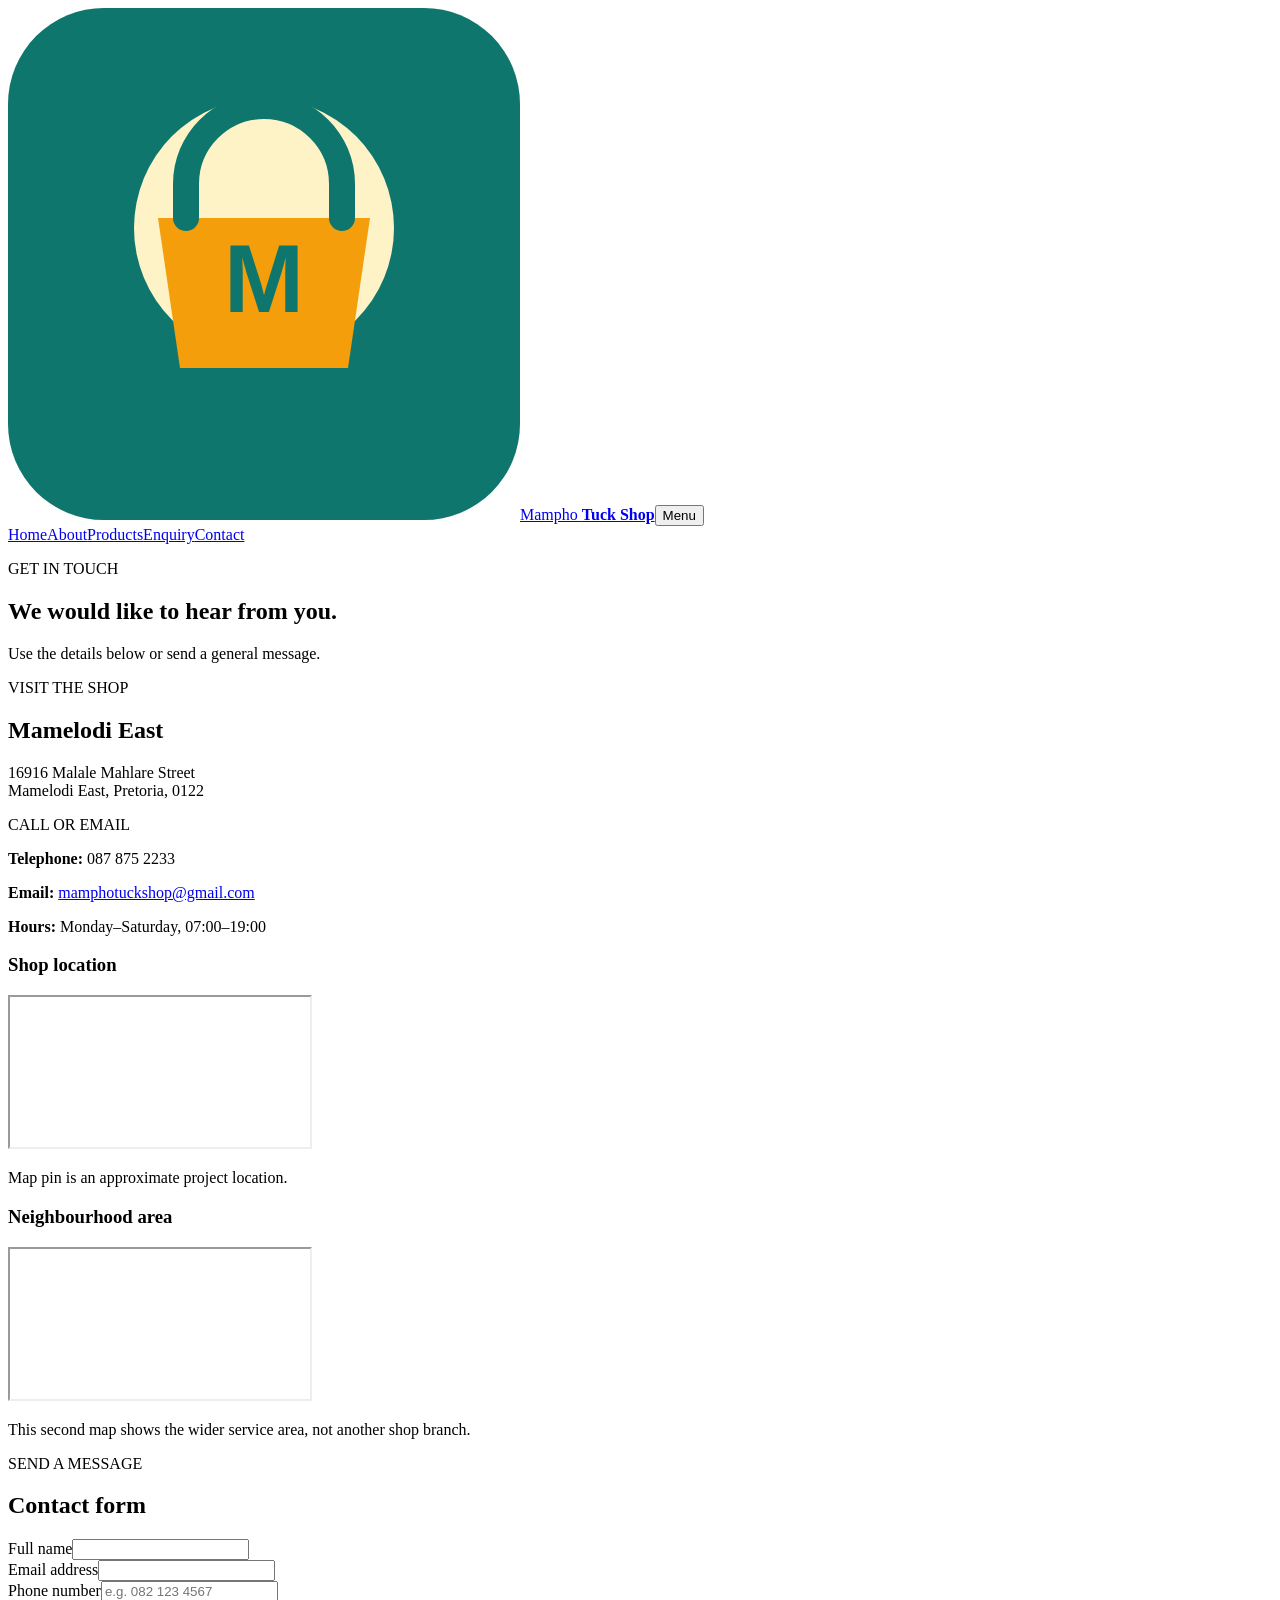
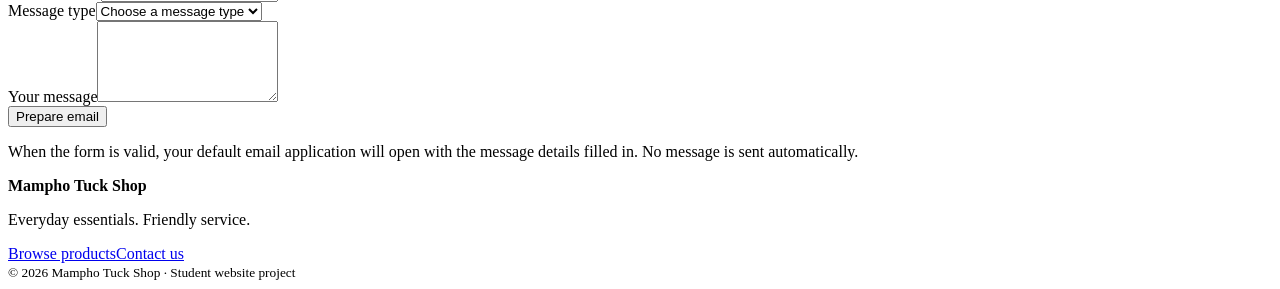
<file: Mampho_Tuck_Shop_Part_3/WEBE5020_Part3/contact.html>
<!doctype html>
<html lang="en">
<head>
<meta charset="utf-8">
<meta name="viewport" content="width=device-width, initial-scale=1">
<title>Contact | Mampho Tuck Shop</title>
<meta name="description" content="Contact Mampho Tuck Shop in Mamelodi East. Find sample contact details, map directions and a validated message form.">
<meta name="keywords" content="Mampho Tuck Shop, tuck shop Mamelodi, snacks, cold drinks, bread, household essentials">
<meta name="author" content="Zwivhuya Ndou">
<meta name="gallery" content="index, follow">
<meta name="author" content="oktallmadamusiq@gmail.co.za"
<link rel="stylesheet" href="assets/css/style.css">
</head>
<body><header class="site-header"><div class="container nav-wrap"><a class="brand" href="index.html"><img src="assets/images/logo.svg" alt="Mampho Tuck Shop logo"><span>Mampho <b>Tuck Shop</b></span></a><button class="menu-toggle" aria-label="Open navigation" aria-expanded="false">Menu</button><nav class="nav-links" aria-label="Main navigation"><a href="index.html">Home</a><a href="about.html">About</a><a href="products.html">Products</a><a href="enquiry.html">Enquiry</a><a href="contact.html">Contact</a></nav></div></header><main><section class="page-banner"><div class="container"><p class="kicker">GET IN TOUCH</p><h1>We would like to hear from you.</h1><p>Use the details below or send a general message.</p></div></section><section class="section"><div class="container contact-grid"><div class="contact-details"><div class="contact-card"><p class="kicker">VISIT THE SHOP</p><h2>Mamelodi East</h2><p>16916 Malale Mahlare Street<br>Mamelodi East, Pretoria, 0122</p></div><div class="contact-card"><p class="kicker">CALL OR EMAIL</p><p><strong>Telephone:</strong> 087 875 2233</p><p><strong>Email:</strong> <a href="mailto:mamphotuckshop@gmail.com">mamphotuckshop@gmail.com</a></p><p><strong>Hours:</strong> Monday–Saturday, 07:00–19:00</p></div><div class="map-card"><h3>Shop location</h3><iframe title="Map showing Mamelodi East Pretoria" src="https://www.google.com/maps?q=16916+Malale+Mahlare+Street,+Mamelodi+East,+Pretoria&output=embed" loading="lazy" referrerpolicy="no-referrer-when-downgrade"></iframe><p>Map pin is an approximate project location.</p></div><div class="map-card"><h3>Neighbourhood area</h3><iframe title="Map showing the wider Mamelodi East area" src="https://www.google.com/maps?q=Mamelodi+East,+Pretoria&output=embed" loading="lazy" referrerpolicy="no-referrer-when-downgrade"></iframe><p>This second map shows the wider service area, not another shop branch.</p></div></div><form class="site-form" id="contactForm" novalidate><p class="kicker">SEND A MESSAGE</p><h2>Contact form</h2><div class="form-row"><label for="contactName">Full name</label><input id="contactName" name="name" required minlength="2" maxlength="60"></div><div class="form-row"><label for="contactEmail">Email address</label><input id="contactEmail" name="email" type="email" required></div><div class="form-row"><label for="contactPhone">Phone number</label><input id="contactPhone" name="phone" type="tel" pattern="[0-9+() -]{7,20}" placeholder="e.g. 082 123 4567" required></div><div class="form-row"><label for="contactType">Message type</label><select id="contactType" name="type" required><option value="">Choose a message type</option><option>General question</option><option>Product feedback</option><option>Opening hours</option><option>Other</option></select></div><div class="form-row"><label for="contactMessage">Your message</label><textarea id="contactMessage" name="message" rows="5" minlength="10" maxlength="1000" required></textarea></div><button class="btn btn-dark" type="submit">Prepare email</button><p class="small-note">When the form is valid, your default email application will open with the message details filled in. No message is sent automatically.</p><div id="contactResult" class="form-result" role="status" aria-live="polite"></div></form></div></section></main><footer class="site-footer"><div class="container footer-inner"><div><strong>Mampho Tuck Shop</strong><p>Everyday essentials. Friendly service.</p></div><div><a href="products.html">Browse products</a><a href="contact.html">Contact us</a></div><small>© <span data-year></span> Mampho Tuck Shop · Student website project</small></div></footer><script src="assets/js/main.js"></script></body></html>
</file>
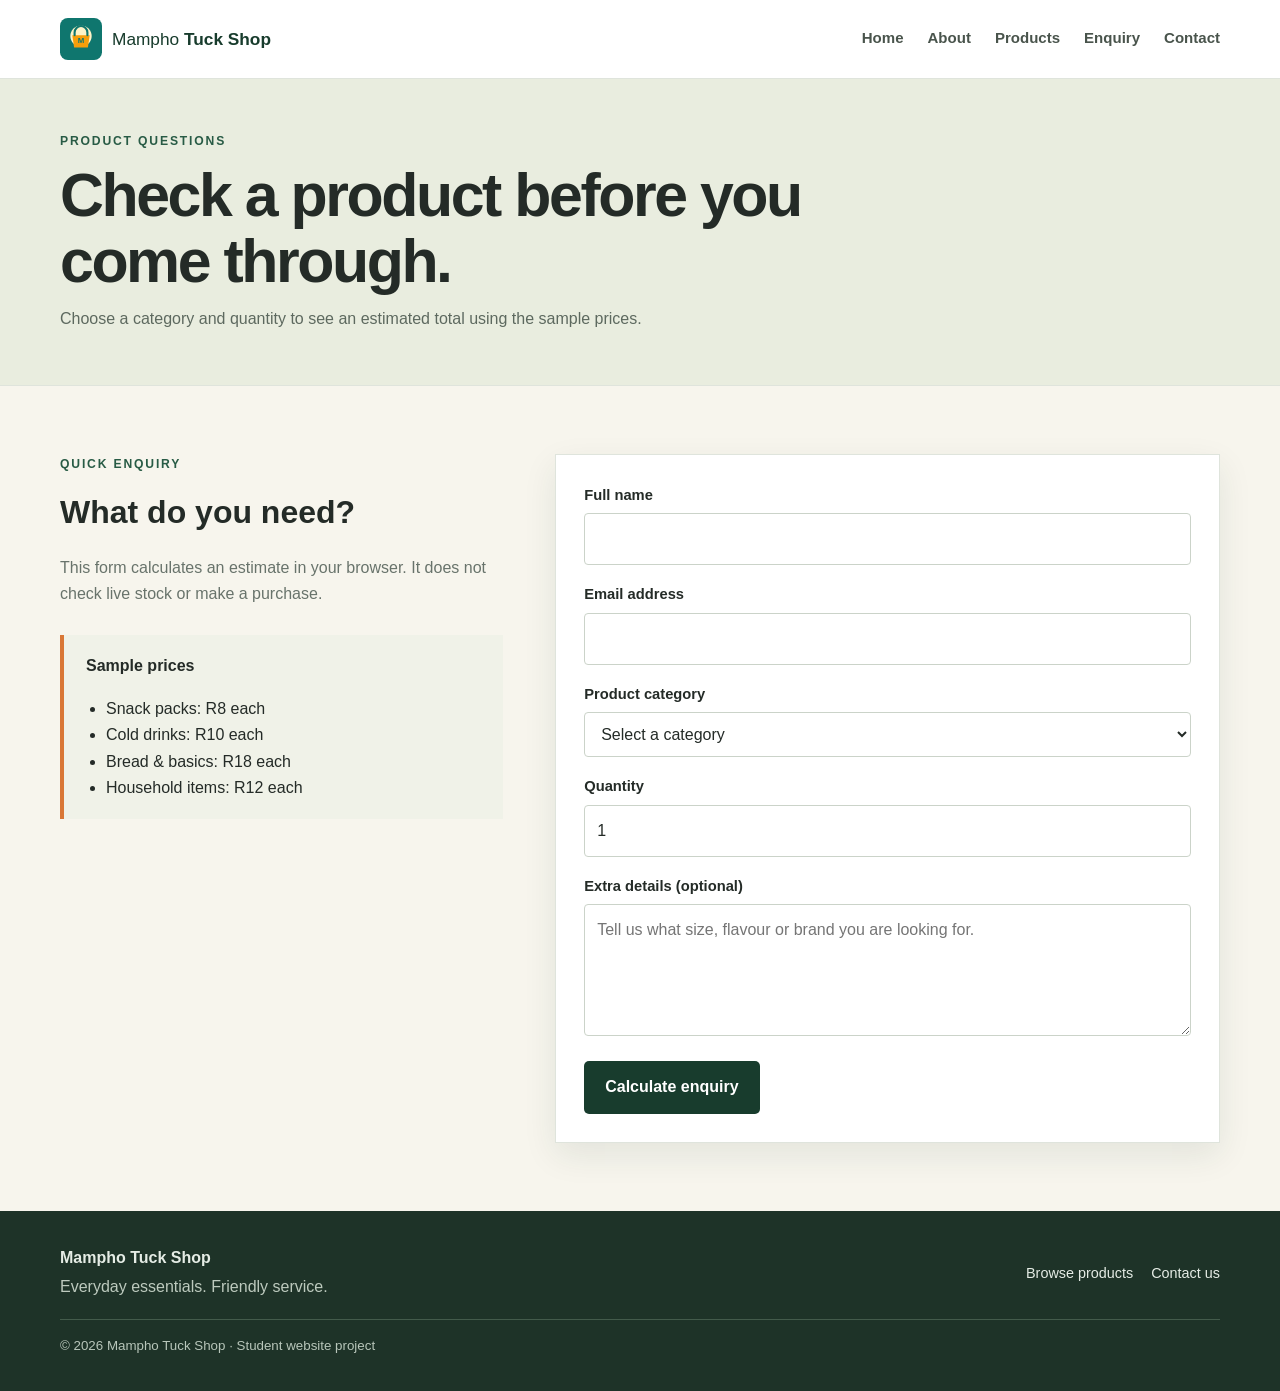
<file: Mampho_Tuck_Shop_Part_3/WEBE5020_Part3/enquiry.html>
<!doctype html>
<html lang="en">
<head>
<meta charset="utf-8">
<meta name="viewport" content="width=device-width, initial-scale=1">
<title>Product Enquiry | Mampho Tuck Shop</title>
<meta name="description" content="Ask Mampho Tuck Shop about sample product prices and availability. Calculate an estimated product enquiry total.">
<meta name="keywords" content="Mampho Tuck Shop, tuck shop Mamelodi, snacks, cold drinks, bread, household essentials">
<meta name="author" content="Zwivhuya Ndou">
<meta name="author"content="oktallmandamusiq@gmail.com"
<meta name="gallery" content="index, follow">
<link rel="stylesheet" href="assets/css/style.css">
</head>
<body><header class="site-header"><div class="container nav-wrap"><a class="brand" href="index.html"><img src="assets/images/logo.svg" alt="Mampho Tuck Shop logo"><span>Mampho <b>Tuck Shop</b></span></a><button class="menu-toggle" aria-label="Open navigation" aria-expanded="false">Menu</button><nav class="nav-links" aria-label="Main navigation"><a href="index.html">Home</a><a href="about.html">About</a><a href="products.html">Products</a><a href="enquiry.html">Enquiry</a><a href="contact.html">Contact</a></nav></div></header><main><section class="page-banner"><div class="container"><p class="kicker">PRODUCT QUESTIONS</p><h1>Check a product before you come through.</h1><p>Choose a category and quantity to see an estimated total using the sample prices.</p></div></section><section class="section"><div class="container form-layout"><div class="form-intro"><p class="kicker">QUICK ENQUIRY</p><h2>What do you need?</h2><p>This form calculates an estimate in your browser. It does not check live stock or make a purchase.</p><div class="notice"><strong>Sample prices</strong><ul><li>Snack packs: R8 each</li><li>Cold drinks: R10 each</li><li>Bread & basics: R18 each</li><li>Household items: R12 each</li></ul></div></div><form class="site-form" id="enquiryForm" novalidate><div class="form-row"><label for="enqName">Full name</label><input id="enqName" name="name" type="text" minlength="2" maxlength="60" required></div><div class="form-row"><label for="enqEmail">Email address</label><input id="enqEmail" name="email" type="email" required></div><div class="form-row"><label for="enqProduct">Product category</label><select id="enqProduct" name="product" required><option value="">Select a category</option><option value="snacks">Snack packs – R8</option><option value="drinks">Cold drinks – R10</option><option value="bread">Bread & basics – R18</option><option value="household">Household items – R12</option></select></div><div class="form-row"><label for="enqQty">Quantity</label><input id="enqQty" name="quantity" type="number" min="1" max="50" value="1" required></div><div class="form-row"><label for="enqMessage">Extra details (optional)</label><textarea id="enqMessage" name="message" rows="4" maxlength="400" placeholder="Tell us what size, flavour or brand you are looking for."></textarea></div><button class="btn btn-dark" type="submit">Calculate enquiry</button><div id="enquiryResult" class="form-result" role="status" aria-live="polite"></div></form></div></section></main><footer class="site-footer"><div class="container footer-inner"><div><strong>Mampho Tuck Shop</strong><p>Everyday essentials. Friendly service.</p></div><div><a href="products.html">Browse products</a><a href="contact.html">Contact us</a></div><small>© <span data-year></span> Mampho Tuck Shop · Student website project</small></div></footer><script src="assets/js/main.js"></script></body></html>
</file>
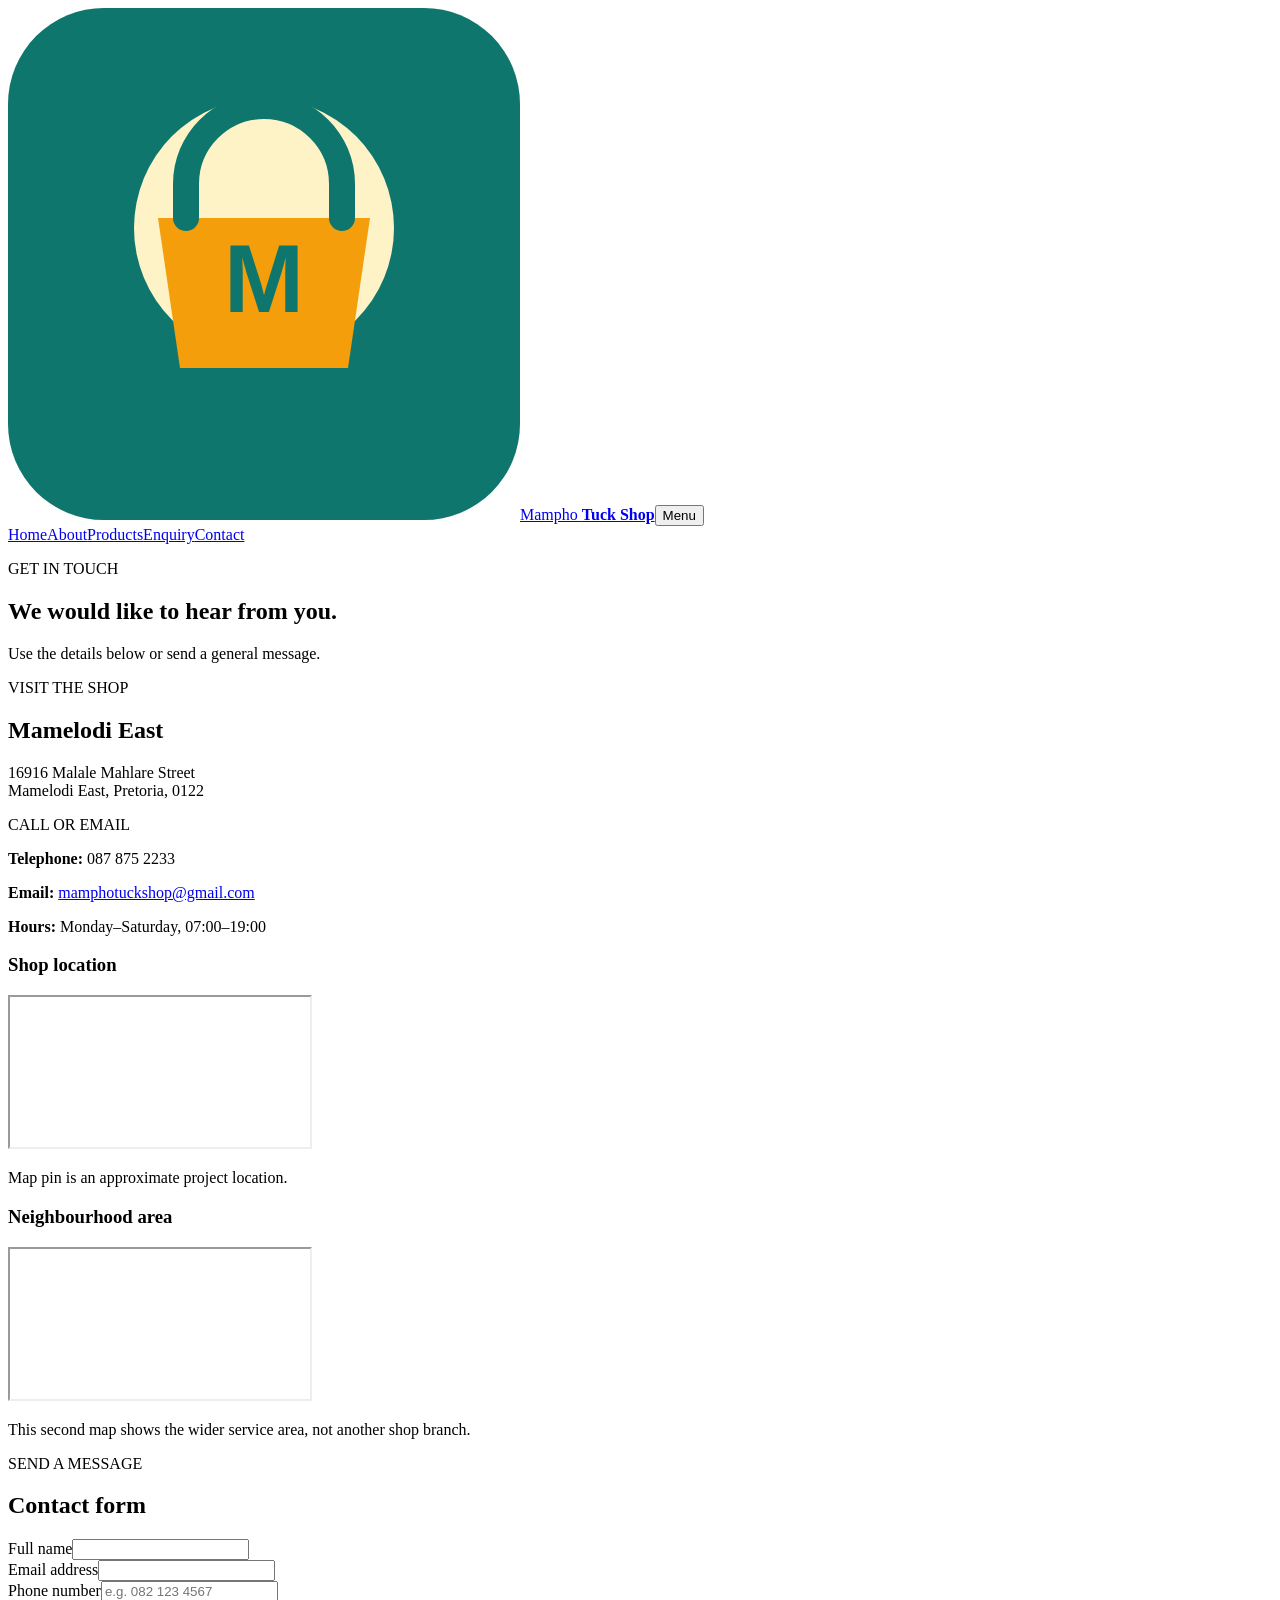
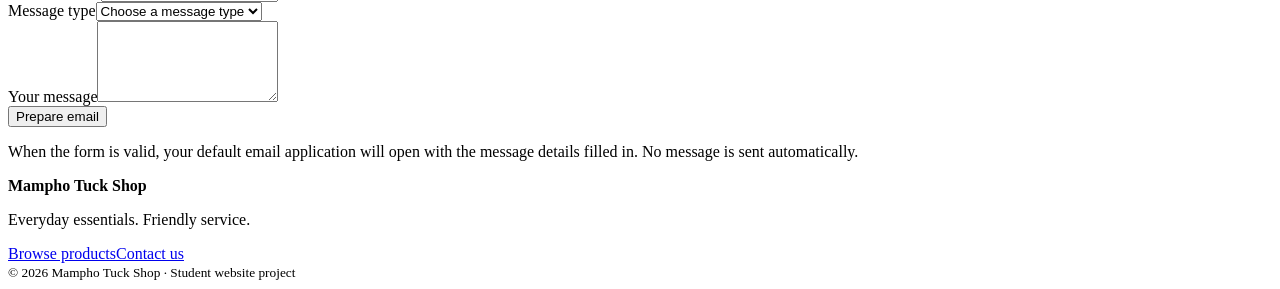
<file: Mampho_Tuck_Shop_Part_3/WEBE5020_Part3/visit.html>
<!DOCTYPE html>
<html lang="en">
<head>
    <meta charset="UTF-8">
    <meta name="viewport" content="width=device-width, initial-scale=1.0">
    <title>Document</title>
</head>
<body>
    
</body>
</html>
<!doctype html>
<html lang="en">
<head>
<meta charset="utf-8">
<meta name="viewport" content="width=device-width, initial-scale=1">
<title>Contact | Mampho Tuck Shop</title>
<meta name="description" content="Contact Mampho Tuck Shop in Mamelodi East. Find sample contact details, map directions and a validated message form.">
<meta name="keywords" content="Mampho Tuck Shop, tuck shop Mamelodi, snacks, cold drinks, bread, household essentials">
<meta name="author" content="Zwivhuya Ndou">
<meta name="gallery" content="index, follow">
<meta name="author" content="oktallmadamusiq@gmail.co.za"
<link rel="stylesheet" href="assets/css/style.css">
</head>
<body><header class="site-header"><div class="container nav-wrap"><a class="brand" href="index.html"><img src="assets/images/logo.svg" alt="Mampho Tuck Shop logo"><span>Mampho <b>Tuck Shop</b></span></a><button class="menu-toggle" aria-label="Open navigation" aria-expanded="false">Menu</button><nav class="nav-links" aria-label="Main navigation"><a href="index.html">Home</a><a href="about.html">About</a><a href="products.html">Products</a><a href="enquiry.html">Enquiry</a><a href="contact.html">Contact</a></nav></div></header><main><section class="page-banner"><div class="container"><p class="kicker">GET IN TOUCH</p><h1>We would like to hear from you.</h1><p>Use the details below or send a general message.</p></div></section><section class="section"><div class="container contact-grid"><div class="contact-details"><div class="contact-card"><p class="kicker">VISIT THE SHOP</p><h2>Mamelodi East</h2><p>16916 Malale Mahlare Street<br>Mamelodi East, Pretoria, 0122</p></div><div class="contact-card"><p class="kicker">CALL OR EMAIL</p><p><strong>Telephone:</strong> 087 875 2233</p><p><strong>Email:</strong> <a href="mailto:mamphotuckshop@gmail.com">mamphotuckshop@gmail.com</a></p><p><strong>Hours:</strong> Monday–Saturday, 07:00–19:00</p></div><div class="map-card"><h3>Shop location</h3><iframe title="Map showing Mamelodi East Pretoria" src="https://www.google.com/maps?q=16916+Malale+Mahlare+Street,+Mamelodi+East,+Pretoria&output=embed" loading="lazy" referrerpolicy="no-referrer-when-downgrade"></iframe><p>Map pin is an approximate project location.</p></div><div class="map-card"><h3>Neighbourhood area</h3><iframe title="Map showing the wider Mamelodi East area" src="https://www.google.com/maps?q=Mamelodi+East,+Pretoria&output=embed" loading="lazy" referrerpolicy="no-referrer-when-downgrade"></iframe><p>This second map shows the wider service area, not another shop branch.</p></div></div><form class="site-form" id="contactForm" novalidate><p class="kicker">SEND A MESSAGE</p><h2>Contact form</h2><div class="form-row"><label for="contactName">Full name</label><input id="contactName" name="name" required minlength="2" maxlength="60"></div><div class="form-row"><label for="contactEmail">Email address</label><input id="contactEmail" name="email" type="email" required></div><div class="form-row"><label for="contactPhone">Phone number</label><input id="contactPhone" name="phone" type="tel" pattern="[0-9+() -]{7,20}" placeholder="e.g. 082 123 4567" required></div><div class="form-row"><label for="contactType">Message type</label><select id="contactType" name="type" required><option value="">Choose a message type</option><option>General question</option><option>Product feedback</option><option>Opening hours</option><option>Other</option></select></div><div class="form-row"><label for="contactMessage">Your message</label><textarea id="contactMessage" name="message" rows="5" minlength="10" maxlength="1000" required></textarea></div><button class="btn btn-dark" type="submit">Prepare email</button><p class="small-note">When the form is valid, your default email application will open with the message details filled in. No message is sent automatically.</p><div id="contactResult" class="form-result" role="status" aria-live="polite"></div></form></div></section></main><footer class="site-footer"><div class="container footer-inner"><div><strong>Mampho Tuck Shop</strong><p>Everyday essentials. Friendly service.</p></div><div><a href="products.html">Browse products</a><a href="contact.html">Contact us</a></div><small>© <span data-year></span> Mampho Tuck Shop · Student website project</small></div></footer><script src="assets/js/main.js"></script></body></html>
</file>
<file: Mampho_Tuck_Shop_Part_3/WEBE5020_Part3/assets/css/style.css>
/* Mampho Tuck Shop - Part 3 styles. Simple shared rules for all pages. */
:root{--ink:#242b27;--green:#285b45;--green-dark:#183c2d;--lime:#d9e6a2;--cream:#f7f5ed;--paper:#fff;--muted:#68736b;--line:#dfe4dc;--orange:#d97736;--shadow:0 12px 32px rgba(24,60,45,.09)}
*{box-sizing:border-box}html{scroll-behavior:smooth}body{margin:0;background:var(--cream);color:var(--ink);font-family:Arial,Helvetica,sans-serif;line-height:1.65}img{display:block;max-width:100%}a{color:inherit;text-decoration:none}.container{width:min(1160px,92%);margin:0 auto}.site-header{background:#fff;border-bottom:1px solid var(--line);position:sticky;top:0;z-index:20}.nav-wrap{min-height:78px;display:flex;align-items:center;justify-content:space-between;gap:24px}.brand{display:flex;align-items:center;gap:10px;color:var(--green-dark);font-size:1.08rem}.brand img{width:42px;height:42px}.brand b{font-weight:900}.nav-links{display:flex;gap:24px;align-items:center}.nav-links a{font-size:.94rem;font-weight:700;color:#49544c;padding:9px 0;border-bottom:2px solid transparent}.nav-links a:hover,.nav-links a:focus{color:var(--green);border-color:var(--orange)}.menu-toggle{display:none;border:1px solid var(--line);background:white;border-radius:8px;padding:8px 12px;font-weight:700}.home-hero{padding:54px 0 64px;background:linear-gradient(110deg,#eef0df 0%,#f7f5ed 58%,#e5ead9 100%)}.hero-layout{display:grid;grid-template-columns:1fr 1fr;gap:54px;align-items:center}.kicker{font-size:.76rem;letter-spacing:.15em;font-weight:800;color:var(--green);margin:0 0 12px;text-transform:uppercase}.hero-copy h1{font-size:clamp(2.8rem,6vw,5.2rem);line-height:1.01;letter-spacing:-.055em;margin:0 0 22px}.hero-copy h1 span{color:var(--green)}.intro{font-size:1.15rem;color:#59645c;max-width:540px}.hero-actions{display:flex;align-items:center;gap:24px;flex-wrap:wrap;margin:28px 0 18px}.btn{display:inline-block;border:0;border-radius:5px;padding:13px 21px;font:inherit;font-weight:800;cursor:pointer;transition:transform .2s,background .2s}.btn:hover{transform:translateY(-2px)}.btn-dark{background:var(--green-dark);color:#fff}.btn-dark:hover{background:var(--green)}.btn-outline{border:1px solid var(--green);color:var(--green);background:transparent}.text-link{font-weight:800;color:var(--green-dark)}.hero-note,.small-note{font-size:.86rem;color:var(--muted)}.hero-photo{position:relative}.hero-photo img{width:100%;height:420px;object-fit:cover;border-radius:7px;box-shadow:var(--shadow)}.photo-tag{position:absolute;left:-18px;bottom:22px;background:var(--lime);padding:12px 18px;font-weight:800;max-width:240px;box-shadow:var(--shadow)}.section{padding:68px 0}.section-paper{background:#fff}.section-heading{margin-bottom:28px}.section-heading h2,.split-callout h2,.about-grid h2{font-size:2.2rem;line-height:1.15;margin:0 0 10px;letter-spacing:-.03em}.section-heading>p:last-child{color:var(--muted);margin:0}.category-grid{display:grid;grid-template-columns:repeat(4,1fr);gap:18px}.category-card{background:var(--cream);border:1px solid var(--line);overflow:hidden}.category-card img{width:100%;height:170px;object-fit:cover}.category-card div{padding:18px}.category-card h3{margin:0 0 5px}.category-card p{color:var(--muted);margin:0 0 12px;font-size:.92rem}.category-card a,.product-bottom a{font-weight:800;color:var(--green);font-size:.9rem}.split-callout{display:flex;align-items:center;justify-content:space-between;gap:30px;background:#e9eddf;padding:32px;border-left:5px solid var(--orange)}.split-callout p:not(.kicker){max-width:680px;color:#58645a;margin-bottom:0}.page-banner{padding:52px 0;background:#e9eddf;border-bottom:1px solid var(--line)}.page-banner h1{font-size:clamp(2.2rem,5vw,3.8rem);line-height:1.08;max-width:800px;margin:0 0 12px;letter-spacing:-.04em}.page-banner p:last-child{color:#5d695f;max-width:680px;margin:0}.about-grid{display:grid;grid-template-columns:1fr 1fr;gap:48px;align-items:center}.about-grid p:not(.kicker){color:#5b665e}.about-photo img{width:100%;height:360px;object-fit:cover;border-radius:6px}.values-grid{display:grid;grid-template-columns:repeat(3,1fr);gap:20px}.values-grid article{padding:26px;background:var(--cream);border-top:3px solid var(--green)}.value-number{font-size:.8rem;font-weight:900;color:var(--orange)}.values-grid h3{margin:8px 0}.values-grid p{color:var(--muted);margin:0}.notice{background:#f0f2e8;border-left:4px solid var(--orange);padding:18px 22px;margin-top:28px}.notice p{margin-bottom:0}.product-tools{display:grid;grid-template-columns:auto minmax(180px,1fr) auto minmax(180px,1fr);gap:10px 14px;align-items:center;margin-bottom:24px}.product-tools label{font-weight:800;font-size:.9rem}.product-tools input,.product-tools select,.site-form input,.site-form select,.site-form textarea{width:100%;padding:12px;border:1px solid #cbd3c9;border-radius:4px;background:#fff;font:inherit;color:var(--ink)}.product-tools input:focus,.product-tools select:focus,.site-form input:focus,.site-form select:focus,.site-form textarea:focus{outline:2px solid #8cae8f;outline-offset:1px}.product-tools p{grid-column:1/-1;margin:0;color:var(--muted);font-size:.88rem}.product-grid{display:grid;grid-template-columns:repeat(2,1fr);gap:22px}.product-card{display:grid;grid-template-columns:42% 1fr;background:#fff;border:1px solid var(--line);min-height:220px}.product-image{position:relative;border:0;padding:0;background:#ddd;cursor:zoom-in;overflow:hidden}.product-image img{height:100%;width:100%;object-fit:cover;min-height:220px;transition:transform .3s}.product-image:hover img{transform:scale(1.04)}.zoom-label{position:absolute;bottom:10px;left:10px;background:#fff;padding:4px 8px;font-size:.75rem;font-weight:700}.product-info{padding:18px}.product-category{font-size:.72rem;text-transform:uppercase;letter-spacing:.12em;color:var(--orange);font-weight:900;margin:0}.product-info h2{font-size:1.35rem;margin:5px 0}.product-info>p:not(.product-category){color:var(--muted);font-size:.92rem}.product-bottom{display:flex;justify-content:space-between;gap:12px;align-items:center;margin-top:20px}.product-bottom strong{color:var(--green-dark)}.price-note{margin-top:30px}.no-results{padding:24px;background:#fff;border:1px dashed var(--line)}.lightbox{display:none;position:fixed;inset:0;background:rgba(15,25,19,.92);z-index:50;align-items:center;justify-content:center;flex-direction:column;padding:40px}.lightbox.open{display:flex}.lightbox img{max-height:78vh;max-width:min(900px,92vw);object-fit:contain}.lightbox p{color:#fff}.lightbox-close{position:absolute;right:25px;top:12px;border:0;background:transparent;color:#fff;font-size:2.5rem;cursor:pointer}.form-layout{display:grid;grid-template-columns:.8fr 1.2fr;gap:52px;align-items:start}.form-intro h2,.site-form h2{font-size:2rem;margin:0 0 14px}.form-intro>p:not(.kicker){color:var(--muted)}.form-intro .notice ul{margin-bottom:0;padding-left:20px}.site-form{background:#fff;padding:28px;border:1px solid var(--line);box-shadow:var(--shadow)}.form-row{margin-bottom:17px}.form-row label{display:block;font-weight:800;margin-bottom:6px;font-size:.92rem}.site-form textarea{resize:vertical}.form-result{margin-top:15px;padding:12px;background:#eef3e8;border-left:4px solid var(--green);min-height:10px}.form-result:empty{display:none}.form-result.error{background:#fff0ec;border-color:#b74b30;color:#7a2c1d}.contact-grid{display:grid;grid-template-columns:1fr 1fr;gap:30px;align-items:start}.contact-details{display:grid;gap:18px}.contact-card,.map-card{background:#fff;border:1px solid var(--line);padding:20px}.contact-card h2{margin:0 0 8px}.contact-card p{margin:5px 0}.contact-card a{color:var(--green);font-weight:700}.map-card h3{margin:0 0 12px}.map-card iframe{width:100%;height:210px;border:0}.map-card p{font-size:.82rem;color:var(--muted);margin:7px 0 0}.site-footer{background:#1e3328;color:#e5ece5;padding:34px 0}.footer-inner{display:grid;grid-template-columns:1fr auto;gap:16px;align-items:center}.footer-inner p{margin:3px 0;color:#bdcabe}.footer-inner>div:nth-child(2){display:flex;gap:18px;font-size:.9rem}.footer-inner small{grid-column:1/-1;color:#b8c6ba;border-top:1px solid #435b4b;padding-top:15px}.footer-inner a:hover{text-decoration:underline}
@media(max-width:900px){.category-grid{grid-template-columns:repeat(2,1fr)}.hero-layout{gap:28px}.hero-photo img{height:360px}.product-grid{grid-template-columns:1fr}.form-layout{gap:25px}.product-tools{grid-template-columns:auto 1fr}.product-tools p{grid-column:1/-1}}
@media(max-width:650px){.nav-wrap{min-height:68px;flex-wrap:wrap;padding:10px 0}.menu-toggle{display:block}.nav-links{display:none;width:100%;flex-direction:column;align-items:stretch;gap:0;padding:5px 0 12px}.nav-links.show{display:flex}.nav-links a{padding:10px 4px;border-bottom:1px solid var(--line)}.home-hero{padding:36px 0}.hero-layout,.about-grid,.form-layout,.contact-grid{grid-template-columns:1fr}.hero-copy h1{font-size:3.1rem}.hero-photo img{height:270px}.photo-tag{left:10px;bottom:10px}.section{padding:48px 0}.category-grid,.values-grid{grid-template-columns:1fr 1fr}.split-callout{align-items:flex-start;flex-direction:column;padding:24px}.product-card{grid-template-columns:1fr}.product-image img{height:210px;min-height:210px}.product-tools{grid-template-columns:1fr}.product-tools p{grid-column:auto}.site-form{padding:20px}.footer-inner{grid-template-columns:1fr}.footer-inner>div:nth-child(2){flex-direction:column;gap:6px}.footer-inner small{grid-column:auto}}
@media(max-width:420px){.category-grid,.values-grid{grid-template-columns:1fr}.hero-copy h1{font-size:2.65rem}}
</file>
